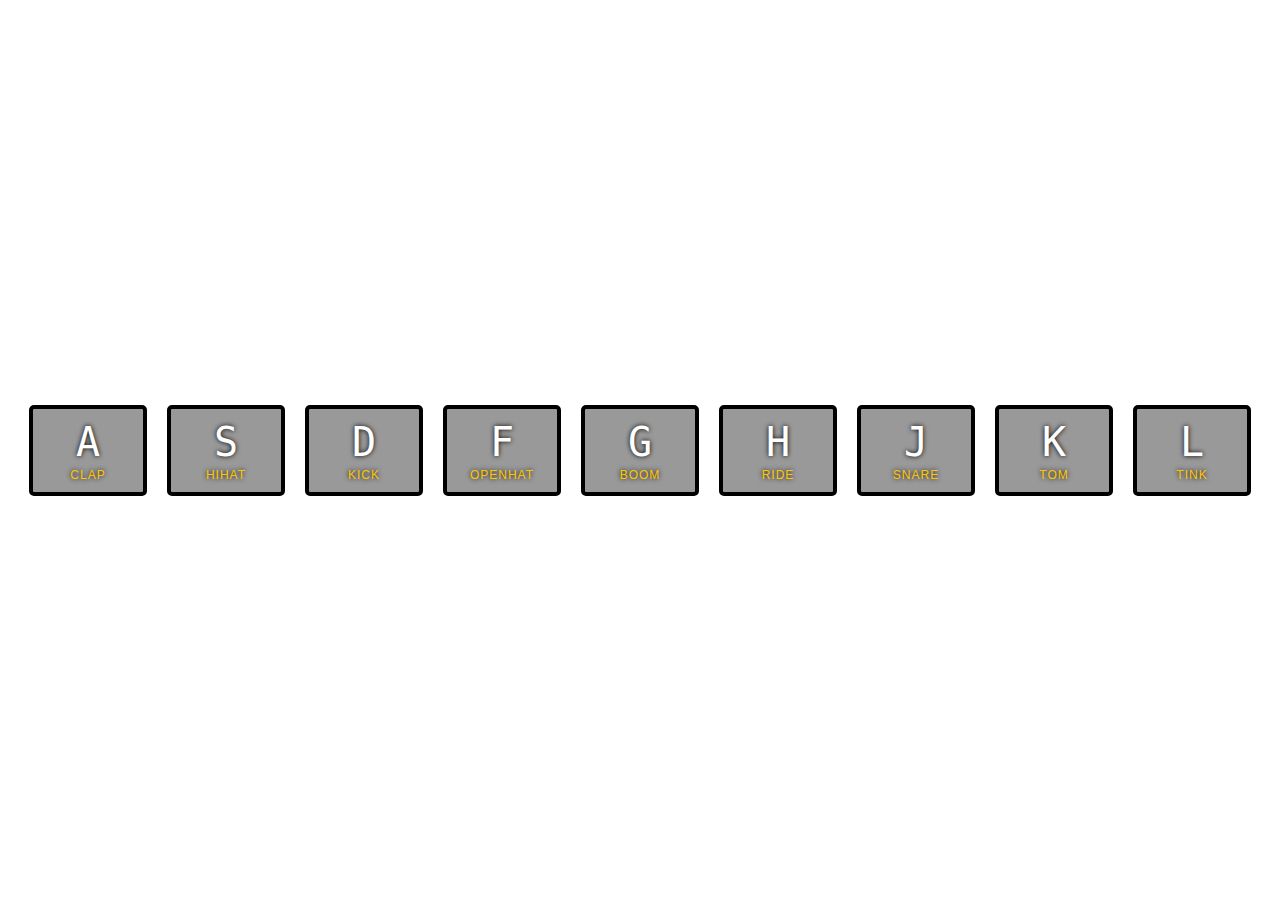
<file: 01-JSDrumKit/index.html>
<!DOCTYPE html>
<html lang="en">
<head>
  <meta charset="UTF-8">
  <title>JS Drum Kit</title>
  <link rel="stylesheet" href="style.css">
</head>
<body>
  <div class="keys">
    <div data-key="65" class="key">
      <kbd>A</kbd>
      <span class="sound">clap</span>
    </div>
    <div data-key="83" class="key">
      <kbd>S</kbd>
      <span class="sound">hihat</span>
    </div>
    <div data-key="68" class="key">
      <kbd>D</kbd>
      <span class="sound">kick</span>
    </div>
    <div data-key="70" class="key">
      <kbd>F</kbd>
      <span class="sound">openhat</span>
    </div>
    <div data-key="71" class="key">
      <kbd>G</kbd>
      <span class="sound">boom</span>
    </div>
    <div data-key="72" class="key">
      <kbd>H</kbd>
      <span class="sound">ride</span>
    </div>
    <div data-key="74" class="key">
      <kbd>J</kbd>
      <span class="sound">snare</span>
    </div>
    <div data-key="75" class="key">
      <kbd>K</kbd>
      <span class="sound">tom</span>
    </div>
    <div data-key="76" class="key">
      <kbd>L</kbd>
      <span class="sound">tink</span>
    </div>
  </div>

  <audio data-key="65" src="sounds/clap.wav"></audio>
  <audio data-key="83" src="sounds/hihat.wav"></audio>
  <audio data-key="68" src="sounds/kick.wav"></audio>
  <audio data-key="70" src="sounds/openhat.wav"></audio>
  <audio data-key="71" src="sounds/boom.wav"></audio>
  <audio data-key="72" src="sounds/ride.wav"></audio>
  <audio data-key="74" src="sounds/snare.wav"></audio>
  <audio data-key="75" src="sounds/tom.wav"></audio>
  <audio data-key="76" src="sounds/tink.wav"></audio>
  
<script src="drum_kit.js"></script>
</body>
</html>
</file>
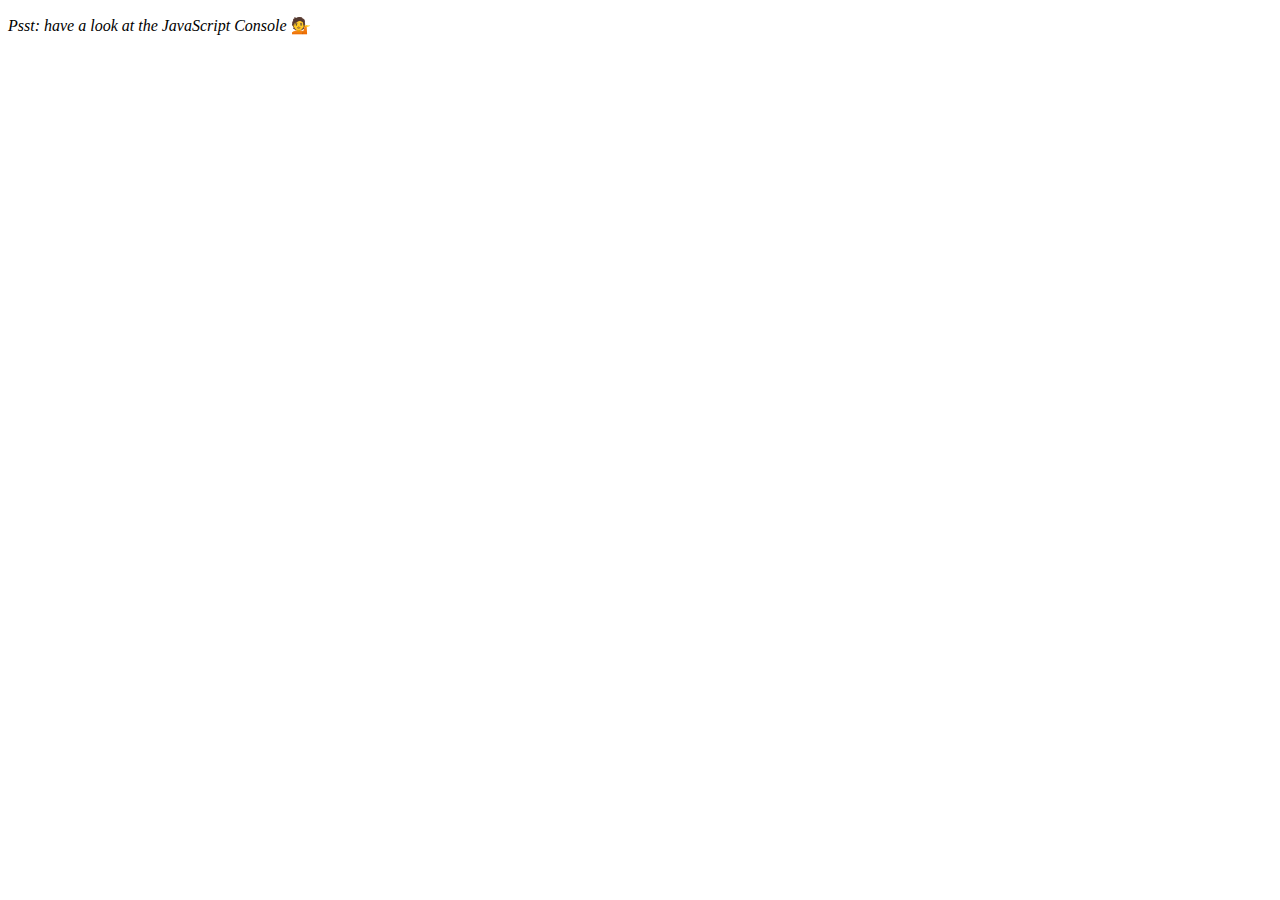
<file: 04-ArrayCardioDay1/index.html>
<!DOCTYPE html>
<html lang="en">
<head>
  <meta charset="UTF-8">
  <title>Array Cardio 💪</title>
</head>
<body>
  <p><em>Psst: have a look at the JavaScript Console</em> 💁</p>
  <script type="index.js" >  
  </script>
</body>
</html>
</file>
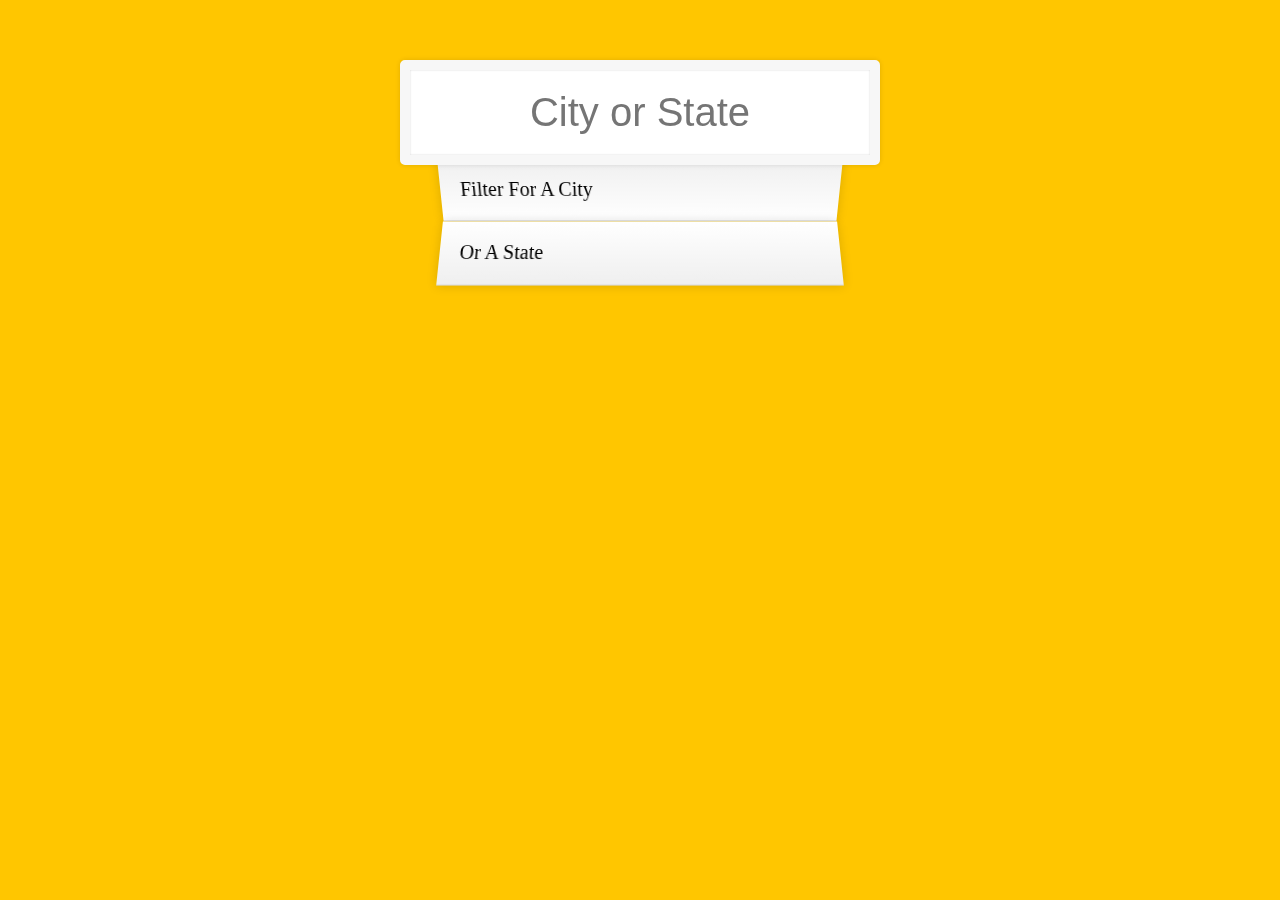
<file: 06-TypeAhead/index.html>
<!DOCTYPE html>
<html lang="en">
<head>
  <meta charset="UTF-8">
  <title>Type Ahead 👀</title>
  <link rel="stylesheet" href="style.css">
</head>
<body>

  <form class="search-form">
    <input type="text" class="search" placeholder="City or State">
    <ul class="suggestions">
      <li>Filter for a city</li>
      <li>or a state</li>
    </ul>
  </form>
<script src="typeahead.js"></script>
  </body>
</html>
</file>
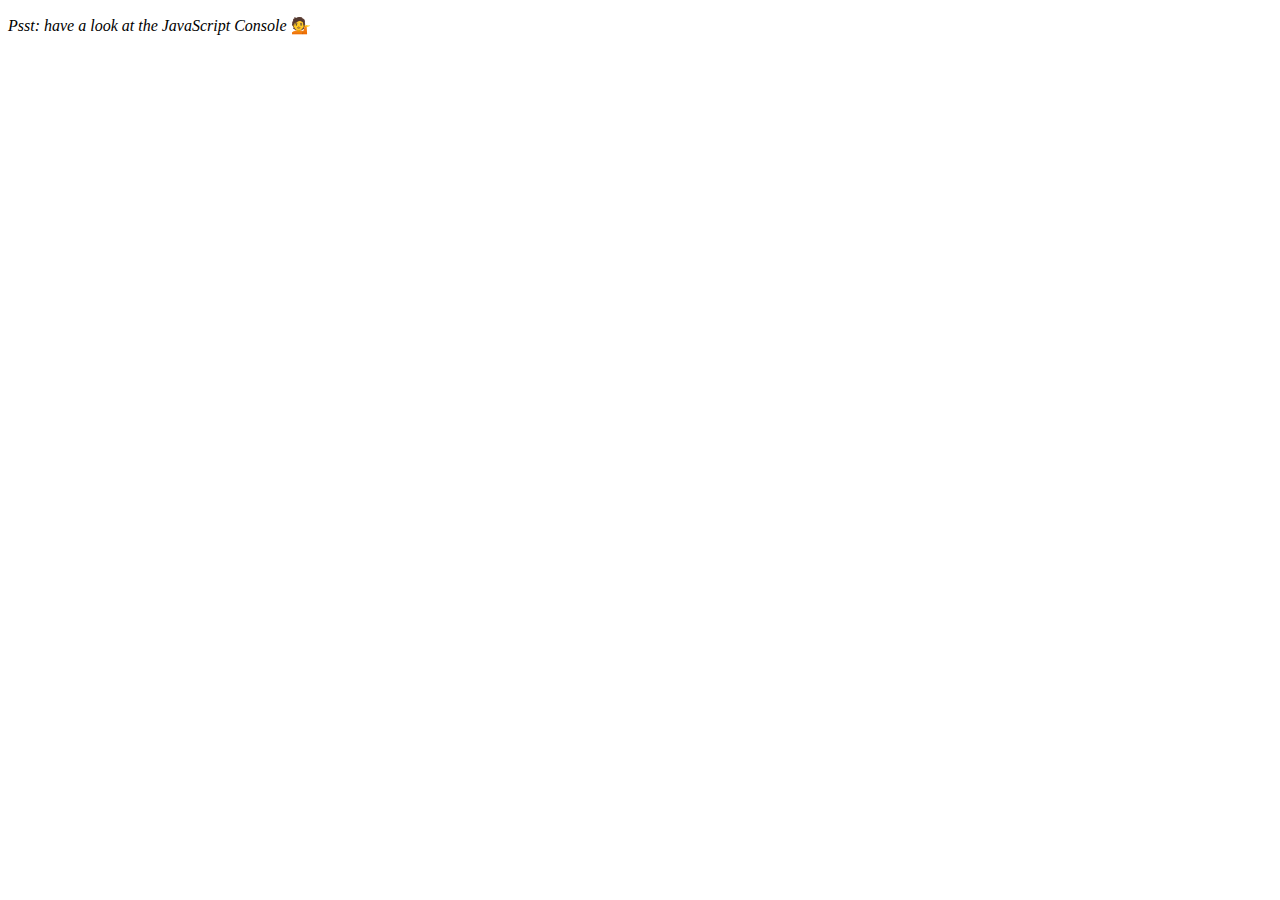
<file: 07-ArrayCardioDay2/index.html>
<!DOCTYPE html>
<html lang="en">
<head>
  <meta charset="UTF-8">
  <title>Array Cardio 💪💪</title>
</head>
<body>
  <p><em>Psst: have a look at the JavaScript Console</em> 💁</p>
  <script>
    // ## Array Cardio Day 2

    const people = [
      { name: 'Wes', year: 1988 },
      { name: 'Kait', year: 1986 },
      { name: 'Irv', year: 1970 },
      { name: 'Lux', year: 2015 }
    ];

    const comments = [
      { text: 'Love this!', id: 523423 },
      { text: 'Super good', id: 823423 },
      { text: 'You are the best', id: 2039842 },
      { text: 'Ramen is my fav food ever', id: 123523 },
      { text: 'Nice Nice Nice!', id: 542328 }
    ];

    // Some and Every Checks
    // Array.prototype.some() // is at least one person 19 or older?

    // const isAdult =people.some(function(person){
    //   const currentYear = (new Date()).getFullYear();
    //   if(currentYear - person.year >=19){
    //     return true
    //   }
    // });//shorter version with es6 implicit return
    const isAdult =people.some(person =>
   (new Date()).getFullYear() - person.year >=19);
    console.log({isAdult});
    
    // Array.prototype.every() // is everyone 19 or older?
    const allAdults =people.every(person =>
   (new Date()).getFullYear() - person.year >=19);
    console.log({allAdults});

    // Array.prototype.find()
    // Find is like filter, but instead returns just the one you are looking for
    // find the comment with the ID of 823423
    const comment = comments.find(comment =>(comment.id === 823423));
    console.log(comment);

    // Array.prototype.findIndex()
    // Find the comment with this ID
    // delete the comment with the ID of 823423
    const index = comments.findIndex(comment => comment.id === 823423);
    console.log(index);
    //comments.splice(index,1);
    //creating a new array of the updated comments
    const newComments =[
      ...comments.slice(0,index),
      ...comments.slice(index+1)
    ];
  </script>
</body>
</html>
</file>
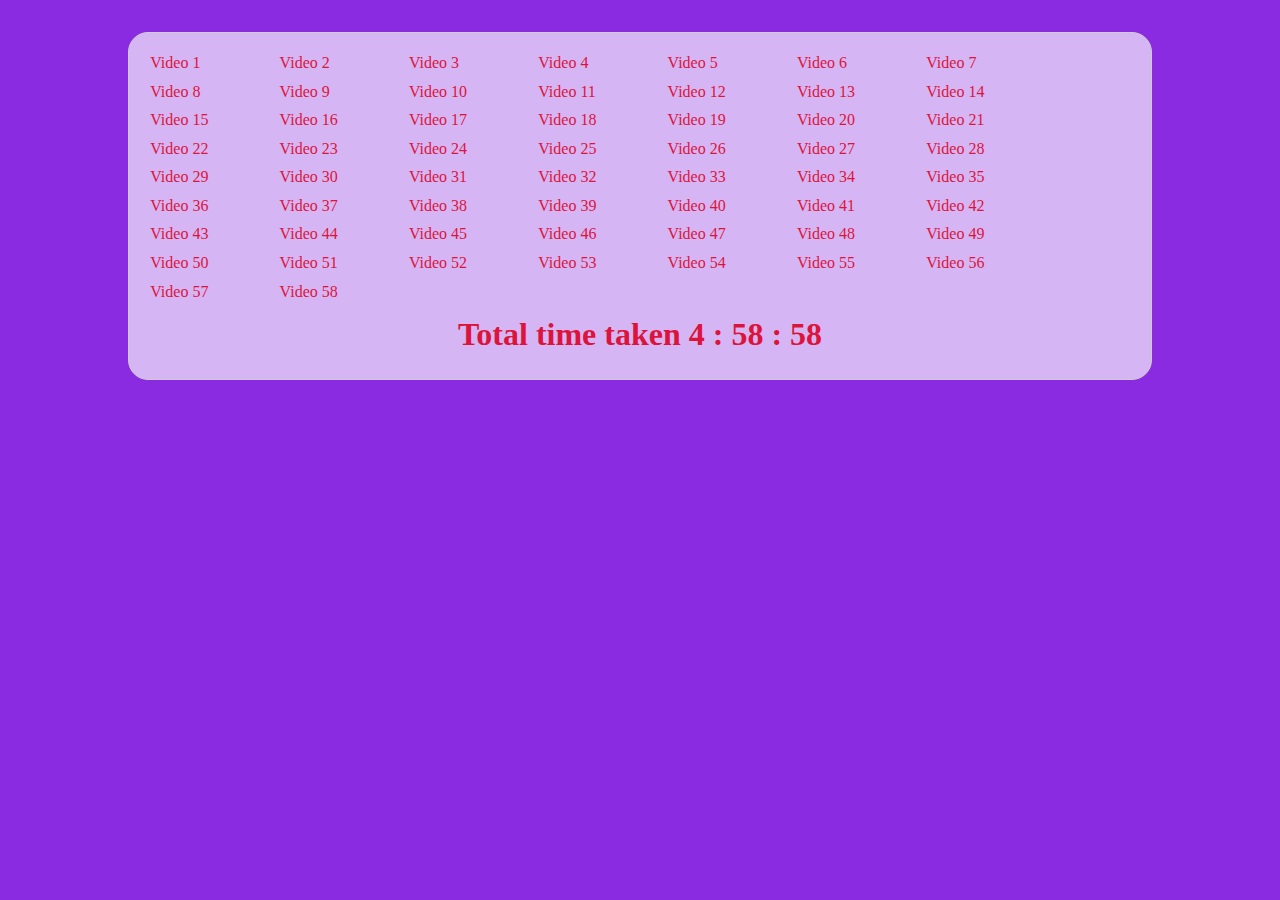
<file: 16-AddingUpTimeWithReduce/index.html>
<!DOCTYPE html>
<html lang="en">
<head>
  <meta charset="UTF-8">
  <title>Videos</title>
  <link rel="stylesheet" href="style.css">
</head>
<body>
  <div class="wrap">
  <ul class="videos">
    <li data-time="5:43">
      Video 1
    </li>
    <li data-time="2:33">
      Video 2
    </li>
    <li data-time="3:45">
      Video 3
    </li>
    <li data-time="0:47">
      Video 4
    </li>
    <li data-time="5:21">
      Video 5
    </li>
    <li data-time="6:56">
      Video 6
    </li>
    <li data-time="3:46">
      Video 7
    </li>
    <li data-time="5:25">
      Video 8
    </li>
    <li data-time="3:14">
      Video 9
    </li>
    <li data-time="3:31">
      Video 10
    </li>
    <li data-time="5:59">
      Video 11
    </li>
    <li data-time="3:07">
      Video 12
    </li>
    <li data-time="11:29">
      Video 13
    </li>
    <li data-time="8:57">
      Video 14
    </li>
    <li data-time="5:49">
      Video 15
    </li>
    <li data-time="5:52">
      Video 16
    </li>
    <li data-time="5:50">
      Video 17
    </li>
    <li data-time="9:13">
      Video 18
    </li>
    <li data-time="11:51">
      Video 19
    </li>
    <li data-time="7:58">
      Video 20
    </li>
    <li data-time="4:40">
      Video 21
    </li>
    <li data-time="4:45">
      Video 22
    </li>
    <li data-time="6:46">
      Video 23
    </li>
    <li data-time="7:24">
      Video 24
    </li>
    <li data-time="7:12">
      Video 25
    </li>
    <li data-time="5:23">
      Video 26
    </li>
    <li data-time="3:34">
      Video 27
    </li>
    <li data-time="8:22">
      Video 28
    </li>
    <li data-time="5:17">
      Video 29
    </li>
    <li data-time="3:10">
      Video 30
    </li>
    <li data-time="4:43">
      Video 31
    </li>
    <li data-time="19:43">
      Video 32
    </li>
    <li data-time="0:47">
      Video 33
    </li>
    <li data-time="0:47">
      Video 34
    </li>
    <li data-time="3:14">
      Video 35
    </li>
    <li data-time="3:59">
      Video 36
    </li>
    <li data-time="2:43">
      Video 37
    </li>
    <li data-time="4:17">
      Video 38
    </li>
    <li data-time="6:56">
      Video 39
    </li>
    <li data-time="3:05">
      Video 40
    </li>
    <li data-time="2:06">
      Video 41
    </li>
    <li data-time="1:59">
      Video 42
    </li>
    <li data-time="1:49">
      Video 43
    </li>
    <li data-time="3:36">
      Video 44
    </li>
    <li data-time="7:10">
      Video 45
    </li>
    <li data-time="3:44">
      Video 46
    </li>
    <li data-time="3:44">
      Video 47
    </li>
    <li data-time="4:36">
      Video 48
    </li>
    <li data-time="3:16">
      Video 49
    </li>
    <li data-time="1:10">
      Video 50
    </li>
    <li data-time="6:10">
      Video 51
    </li>
    <li data-time="2:14">
      Video 52
    </li>
    <li data-time="3:44">
      Video 53
    </li>
    <li data-time="5:05">
      Video 54
    </li>
    <li data-time="6:03">
      Video 55
    </li>
    <li data-time="12:39">
      Video 56
    </li>
    <li data-time="1:56">
      Video 57
    </li>
    <li data-time="4:04">
      Video 58
    </li>
  </ul>
  <h1></h1>
</div>
  <script src="index.js"></script>
</body>
</html>
</file>
<file: 01-JSDrumKit/style.css>
html {
  font-size: 10px;
  background: url(http://i.imgur.com/b9r5sEL.jpg) bottom center;
  background-size: cover;
}
body,html {
  margin: 0;
  padding: 0;
  font-family: sans-serif;
}

.keys {
  display: flex;
  flex: 1;
  min-height: 100vh;
  align-items: center;
  justify-content: center;
}

.key {
  border: .4rem solid black;
  border-radius: .5rem;
  margin: 1rem;
  font-size: 1.5rem;
  padding: 1rem .5rem;
  transition: all .07s ease;
  width: 10rem;
  text-align: center;
  color: white;
  background: rgba(0,0,0,0.4);
  text-shadow: 0 0 .5rem black;
}

.playing {
  transform: scale(1.1);
  border-color: #ffc600;
  box-shadow: 0 0 1rem #ffc600;
}

kbd {
  display: block;
  font-size: 4rem;
}

.sound {
  font-size: 1.2rem;
  text-transform: uppercase;
  letter-spacing: .1rem;
  color: #ffc600;
}
</file>
<file: 06-TypeAhead/style.css>
html {
      box-sizing: border-box;
      background:#ffc600;
      font-family:'helvetica neue';
      font-size: 20px;
      font-weight: 200;
    }
    *, *:before, *:after {
      box-sizing: inherit;
    }
    input {
      width: 100%;
      padding:20px;
    }

    .search-form {
      max-width:400px;
      margin:50px auto;
    }

    input.search {
      margin: 0;
      text-align: center;
      outline:0;
      border: 10px solid #F7F7F7;
      width: 120%;
      left: -10%;
      position: relative;
      top: 10px;
      z-index: 2;
      border-radius: 5px;
      font-size: 40px;
      box-shadow: 0 0 5px rgba(0, 0, 0, 0.12), inset 0 0 2px rgba(0, 0, 0, 0.19);
    }


    .suggestions {
      margin: 0;
      padding: 0;
      position: relative;
      /*perspective:20px;*/
    }
    .suggestions li {
      background:white;
      list-style: none;
      border-bottom: 1px solid #D8D8D8;
      box-shadow: 0 0 10px rgba(0, 0, 0, 0.14);
      margin:0;
      padding:20px;
      transition:background 0.2s;
      display:flex;
      justify-content:space-between;
      text-transform: capitalize;
    }

    .suggestions li:nth-child(even) {
      transform: perspective(100px) rotateX(3deg) translateY(2px) scale(1.001);
      background: linear-gradient(to bottom,  #ffffff 0%,#EFEFEF 100%);
    }
    .suggestions li:nth-child(odd) {
      transform: perspective(100px) rotateX(-3deg) translateY(3px);
      background: linear-gradient(to top,  #ffffff 0%,#EFEFEF 100%);
    }

    span.population {
      font-size: 15px;
    }

    .hl {
      background:#ffc600;
    }
</file>
<file: 16-AddingUpTimeWithReduce/style.css>
html,body,*{
  padding: 0;
  margin: 0;
  box-sizing: border-box;
  
}
body{
  background: blueviolet;
  color: crimson;
}
ul {
  display: flex;
  flex-wrap: wrap;
  list-style: none;
  padding: 0;
}
li {
  list-style: none;
  margin: 0.33em;
  width: 12%;
}
.wrap {
  background-color: rgba(255, 255, 255, 0.65);
  border: 1px solid #ccc;
  margin: 2em auto 0;
  max-width: 80%;
  padding: 1em 1em 1em;
  border-radius: 20px;
}
h1{
  padding: 10px;
  text-align: center;
  
}
</file>
